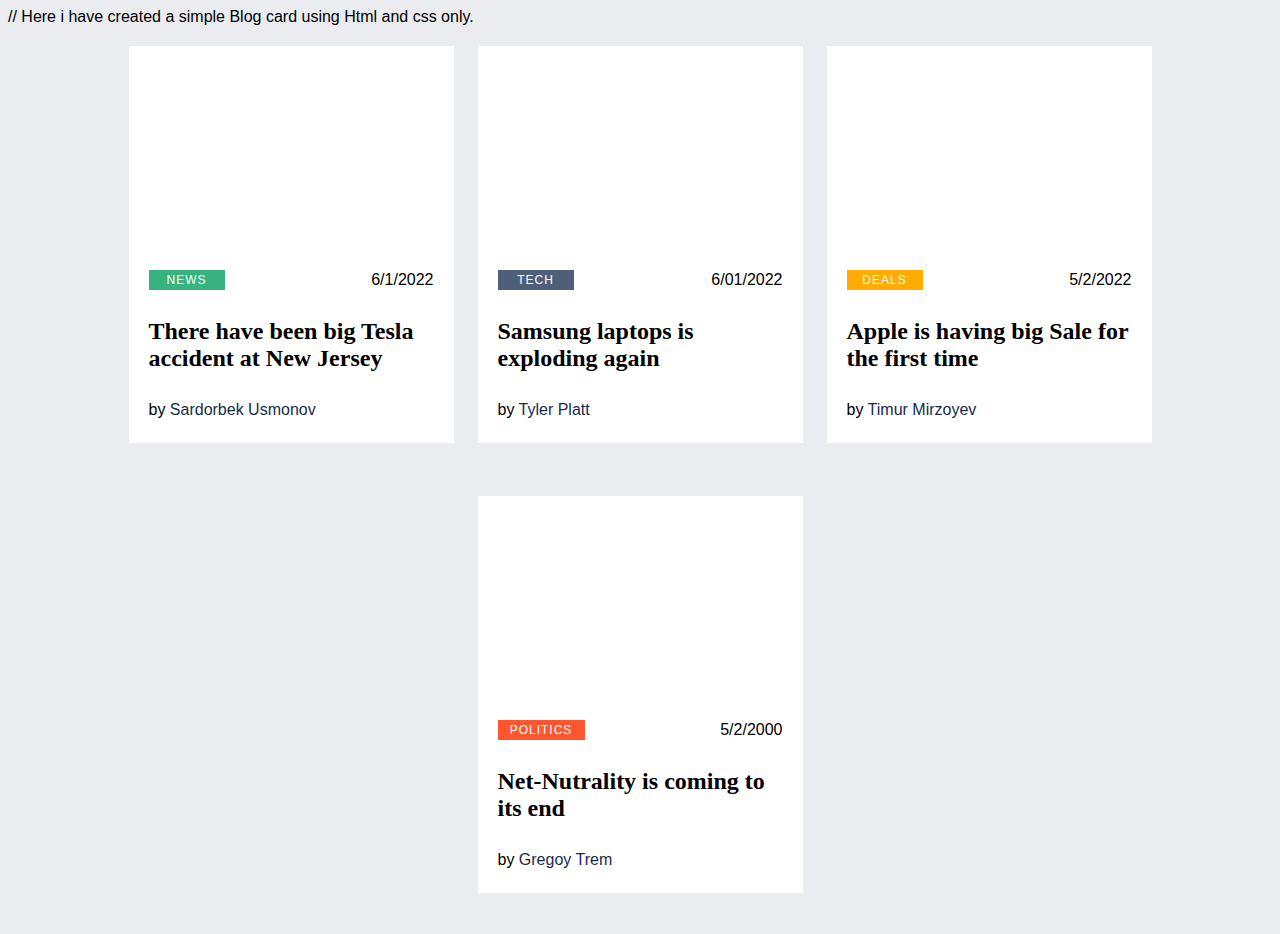
<file: Blog_cards.html>
// Here i have created a  simple Blog card using Html and css only.

<!DOCTYPE html>
<html lang="en">

<head>
    <meta charset="UTF-8">
    <meta http-equiv="X-UA-Compatible" content="IE=edge">
    <meta name="viewport" content="width=device-width, initial-scale=1.0">
    <title>Blog Cards</title>
    <link rel="stylesheet" href="Blog_cards.css">
</head>

<body>
    <div class="card-container">
        <div class="card card-1">
            <div class="card-img"></div>
            <a href="" class="card-link">
                <div class="card-img-hovered"></div>
            </a>
            <div class="card-info">
                <div class="card-about">
                    <a class="card-tag tag-news">NEWS</a>
                    <div class="card-time">6/1/2022</div>
                </div>
                <h1 class="card-title">There have been big Tesla accident at New Jersey</h1>
                <div class="card-creator">by <a href="">Sardorbek Usmonov</a></div>
            </div>
        </div>
        <div class="card card-2">
            <div class="card-img"></div>
            <a href="" class="card-link">
                <div class="card-img-hovered"></div>
            </a>
            <div class="card-info">
                <div class="card-about">
                    <a class="card-tag">Tech</a>
                    <div class="card-time">6/01/2022</div>
                </div>
                <h1 class="card-title">Samsung laptops is exploding again</h1>
                <div class="card-creator">by <a href="">Tyler Platt</a></div>
            </div>
        </div>
        <div class="card card-3">
            <div class="card-img"></div>
            <a href="" class="card-link">
                <div class="card-img-hovered"></div>
            </a>
            <div class="card-info">
                <div class="card-about">
                    <a class="card-tag tag-deals">Deals</a>
                    <div class="card-time">5/2/2022</div>
                </div>
                <h1 class="card-title">Apple is having big Sale for the first time</h1>
                <div class="card-creator">by <a href="">Timur Mirzoyev</a></div>
            </div>
        </div>
        <div class="card card-4">
            <div class="card-img"></div>
            <a href="" class="card-link">
                <div class="card-img-hovered"></div>
            </a>
            <div class="card-info">
                <div class="card-about">
                    <a class="card-tag tag-politics">Politics</a>
                    <div class="card-time">5/2/2000</div>
                </div>
                <h1 class="card-title">Net-Nutrality is coming to its end</h1>
                <div class="card-creator">by <a href="">Gregoy Trem</a></div>
            </div>
        </div>
    </div>

</body>

</html>
</file>
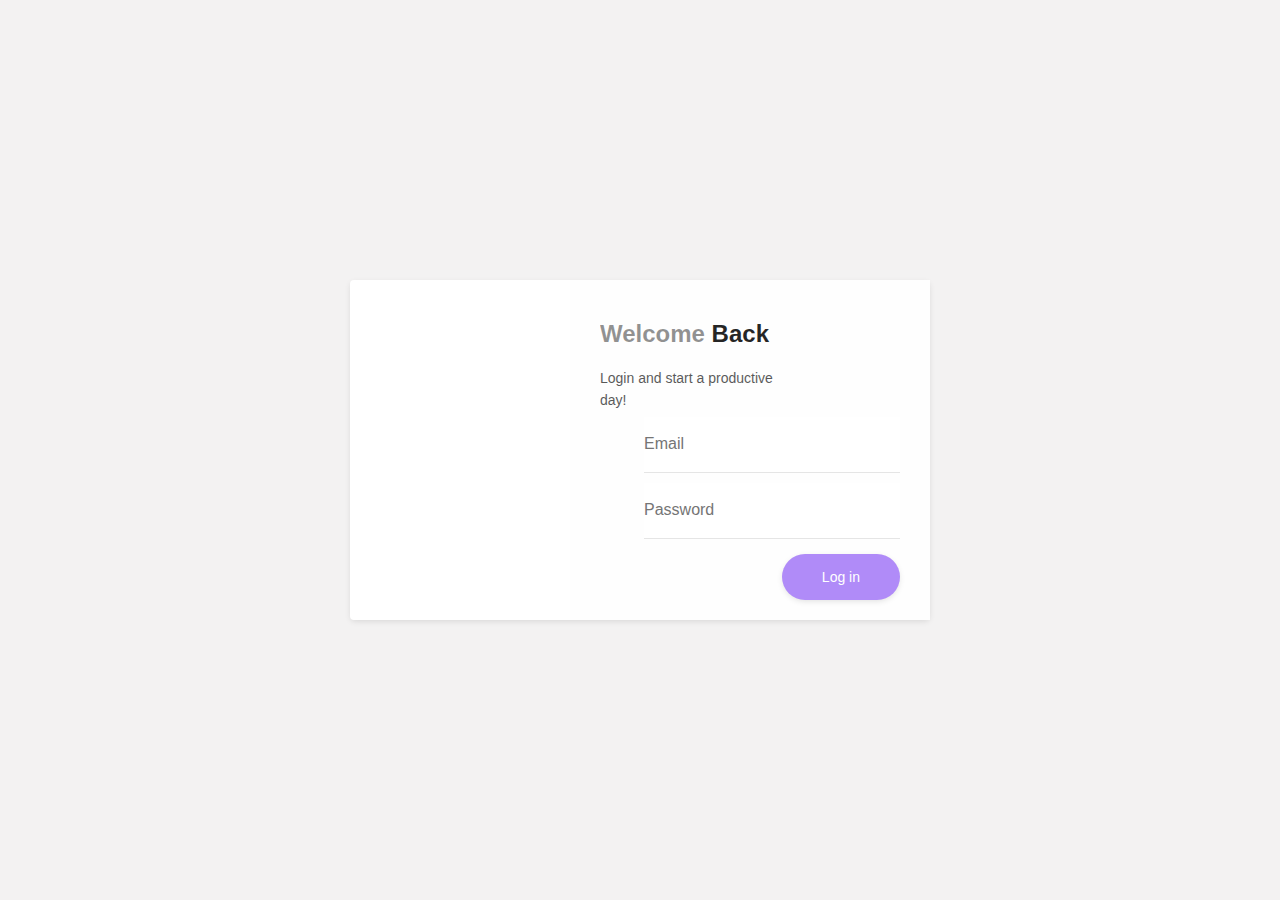
<file: LoginPage.html>
<!DOCTYPE html>
<html lang="en">
<head>
    <meta charset="UTF-8">
    <meta http-equiv="X-UA-Compatible" content="IE=edge">
    <meta name="viewport" content="width=device-width, initial-scale=1.0">
    <title>Login-Page</title>
    <link rel="stylesheet" href="LoginPage.css">
</head>
<body>
    <div class="session">
      <div class="left">
              
      </div>
      
      <form action="" class="log-in" autocomplete="off"> 
        <h4>Welcome <span>Back</span></h4>
        <p>Login and start a productive day!</p>
        <div class="floating-label">
          <input placeholder="Email" type="email" name="email" id="email" autocomplete="off">
          <label for="email">Email:</label>
        </div>
        <div class="floating-label">
          <input placeholder="Password" type="password" name="password" id="password" autocomplete="off">
          <label for="password">Password:</label>
        
          
        </div>
        <button type="submit" onClick="return false;">Log in</button>
      
      </form>
    </div>
  </body>
</html>
</file>
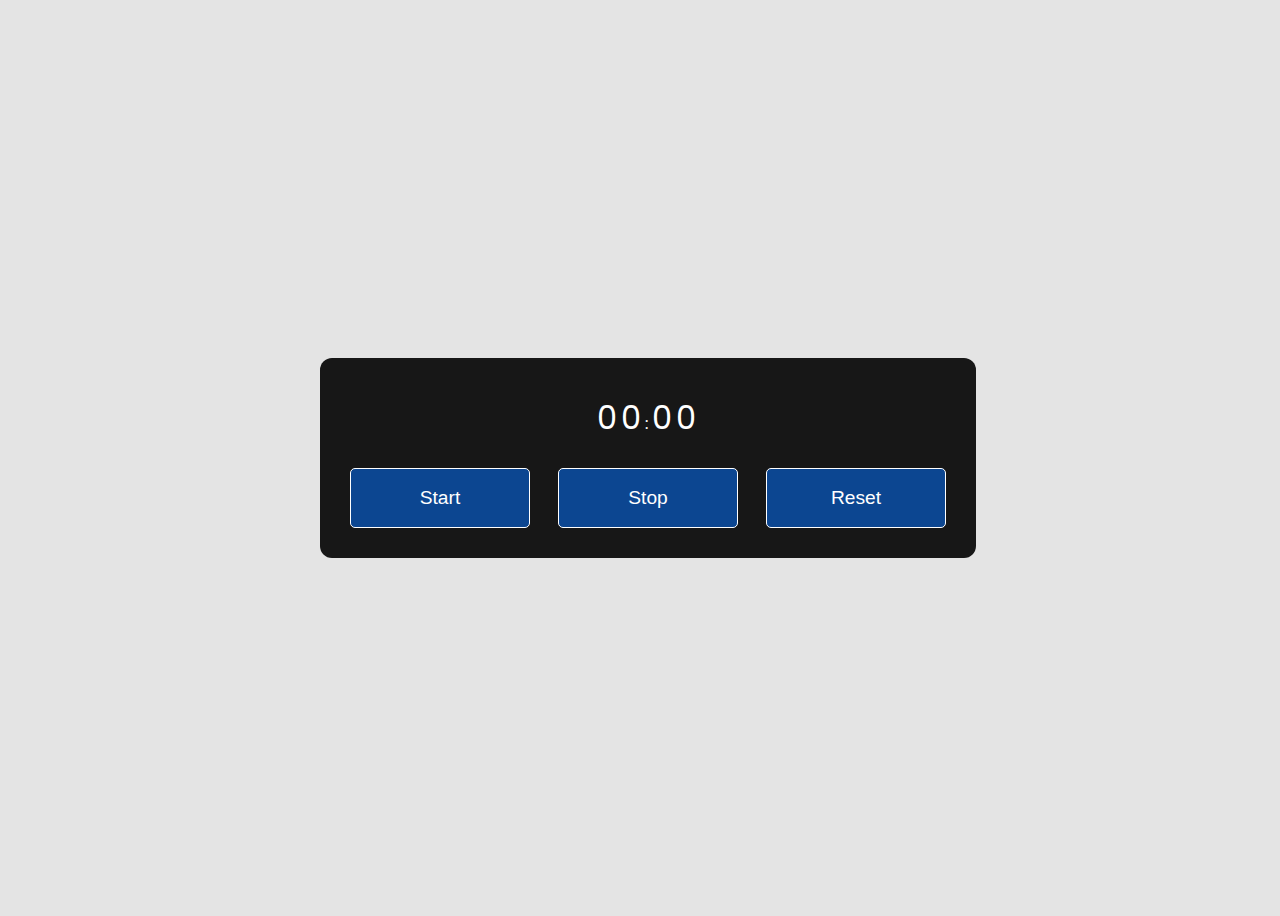
<file: Stopwatch.html>
<!DOCTYPE html>
<html lang="en">

<head>
    <meta charset="UTF-8">
    <meta http-equiv="X-UA-Compatible" content="IE=edge">
    <meta name="viewport" content="width=device-width, initial-scale=1.0">
    <title>My Stopwatch</title>
    <script src="Stopwatch.js" async></script>
    <link rel="stylesheet" href="Stopwatch.css">
</head>

<body>
    <div class="wrapper">
        <p><span id="seconds">00</span>:<span id="tens">00</span></p>
        <button id="button-start">Start</button>
        <button id="button-stop">Stop</button>
        <button id="button-reset">Reset</button>
    </div>


</body>

</html>
</file>
<file: LoginPage.css>
* {
    font-family: -apple-system, BlinkMacSystemFont, "San Francisco", Helvetica,
      Arial, sans-serif;
    font-weight: 300;
    margin: 0;
}
  
  html,
  body {
    height: 100vh;
    width: 100vw;
    margin: 0 0;
    display: flex;
    align-items: flex-start;
    justify-content: flex-start;
    background: #f3f2f2;
}
  
  h4 {
    font-size: 24px;
    font-weight: 600;
    color: #000;
    opacity: 0.85;
}
  
  label {
    font-size: 12.5px;
    color: #000;
    opacity: 0.8;
    font-weight: 400;
}
  
  form {
    padding: 40px 30px;
    background: #fefefe;
    display: flex;
    flex-direction: column;
    align-items: flex-start;
    padding-bottom: 20px;
    width: 300px;
}
  form h4 {
    margin-bottom: 20px;
    color: rgba(0, 0, 0, 0.5);
}
  form h4 span {
    color: black;
    font-weight: 700;
}
  form p {
    line-height: 155%;
    margin-bottom: 5px;
    font-size: 14px;
    color: #000;
    opacity: 0.65;
    font-weight: 400;
    max-width: 200px;
}
  
  
  
  button {
    -webkit-appearance: none;
    width: auto;
    min-width: 100px;
    border-radius: 24px;
    text-align: center;
    padding: 15px 40px;
    margin-top: 5px;
    background-color: #b08bf8;
    color: #fff;
    font-size: 14px;
    margin-left: auto;
    font-weight: 500;
    box-shadow: 0px 2px 6px -1px rgba(0, 0, 0, 0.13);
    border: none;
    transition: all 0.3s ease;
    outline: 0;
}
  button:hover {
    transform: translateY(-3px);
    box-shadow: 0 2px 6px -1px rgba(182, 157, 230, 0.65);
}
  button:hover:active {
    transform: scale(0.99);
}
  
  input {
    font-size: 16px;
    padding: 20px 0px;
    height: 56px;
    border: none;
    border-bottom: solid 1px rgba(0, 0, 0, 0.1);
    background: #fff;
    width: 280px;
    box-sizing: border-box;
    transition: all 0.3s linear;
    color: #000;
    font-weight: 400;
    -webkit-appearance: none;
}
  input:focus {
    border-bottom: solid 1px #b69de6;
    outline: 0;
    box-shadow: 0 2px 6px -8px rgba(182, 157, 230, 0.45);
}
  
  .floating-label {
    position: relative;
    margin-bottom: 10px;
    width: 100%;
}
  .floating-label label {
    position: absolute;
    top: calc(50% - 7px);
    left: 0;
    opacity: 0;
    transition: all 0.3s ease;
    padding-left: 44px;
}
  .floating-label input {
    width: calc(100% - 44px);
    margin-left: auto;
    display: flex;
  }
  .floating-label .icon {
    position: absolute;
    top: 0;
    left: 0;
    height: 56px;
    width: 44px;
    display: flex;
}
  .floating-label .icon svg {
    height: 30px;
    width: 30px;
    margin: auto;
    opacity: 0.15;
    transition: all 0.3s ease;
}
  .floating-label .icon svg path {
    transition: all 0.3s ease;
}
  .floating-label input:not(:-moz-placeholder-shown) {
    padding: 28px 0px 12px 0px;
}
  .floating-label input:not(:-ms-input-placeholder) {
    padding: 28px 0px 12px 0px;
}
  .floating-label input:not(:placeholder-shown) {
    padding: 28px 0px 12px 0px;
}
  .floating-label input:not(:-moz-placeholder-shown) + label {
    transform: translateY(-10px);
    opacity: 0.7;
}
  .floating-label input:not(:-ms-input-placeholder) + label {
    transform: translateY(-10px);
    opacity: 0.7;
}
  .floating-label input:not(:placeholder-shown) + label {
    transform: translateY(-10px);
    opacity: 0.7;
}
  .floating-label input:valid:not(:-moz-placeholder-shown) + label + .icon svg {
    opacity: 1;
}
  .floating-label input:valid:not(:-ms-input-placeholder) + label + .icon svg {
    opacity: 1;
}
  .floating-label input:valid:not(:placeholder-shown) + label + .icon svg {
    opacity: 1;
}
  .floating-label
    input:valid:not(:-moz-placeholder-shown)
    + label
    + .icon
    svg
    path {
    fill: #b69de6;
}
  .floating-label
    input:valid:not(:-ms-input-placeholder)
    + label
    + .icon
    svg
    path {
    fill: #b69de6;
}
  .floating-label input:valid:not(:placeholder-shown) + label + .icon svg path {
    fill: #b69de6;
}
  .floating-label input:not(:valid):not(:focus) + label + .icon {
    -webkit-animation-name: shake-shake;
    animation-name: shake-shake;
    -webkit-animation-duration: 0.3s;
    animation-duration: 0.3s;
}
  
  @-webkit-keyframes shake-shake {
    0% {
      transform: translateX(-3px);
    }
    20% {
      transform: translateX(3px);
    }
    40% {
      transform: translateX(-3px);
    }
    60% {
      transform: translateX(3px);
    }
    80% {
      transform: translateX(-3px);
    }
    100% {
      transform: translateX(0px);
    }
}
  
  @keyframes shake-shake {
    0% {
      transform: translateX(-3px);
    }
    20% {
      transform: translateX(3px);
    }
    40% {
      transform: translateX(-3px);
    }
    60% {
      transform: translateX(3px);
    }
    80% {
      transform: translateX(-3px);
    }
    100% {
      transform: translateX(0px);
    }
}
  .session {
    display: flex;
    flex-direction: row;
    width: auto;
    height: auto;
    margin: auto auto;
    background: #ffffff;
    border-radius: 4px;
    box-shadow: 0px 2px 6px -1px rgba(0, 0, 0, 0.12);
}
  
  .left {
    width: 220px;
    height: auto;
    min-height: 100%;
    position: relative;
    background-image: url("https://www.alucoildesign.com/assets/app/media/img/bg/bg-1.jpg");
    background-size: cover;
    border-top-left-radius: 4px;
    border-bottom-left-radius: 4px;
}
  .left svg {
    height: 40px;
    width: auto;
    margin: 20px;
}
</file>
<file: Stopwatch.css>
@import url('https://fonts.googleapis.com/css2?family=Poppins&display=swap');
body {
    background: #e4e4e4;
    display: flex; justify-content: center; align-items: center;
    width: 100vw;
    height: 100vh;
    overflow: hidden;
    font-family: 'Poppins';
  }
  
  .wrapper {
    color: #fff;
    text-align: center;
    background-color: #171717;
    padding: 20px;
    border-radius: 12px ;
    letter-spacing: 4px;
  }
    
  #seconds, #tens {
    font-size: 2em;
  }
  
  button {
       border-radius: 5px;
    background: #0c4691;
    color: #fff;
    border: solid 1px #fff;
    text-decoration: none;
    cursor: pointer;
    font-size: 1.2em;
    padding: 18px 10px;
    width: 180px;
    margin: 10px;
    outline: none;
    transition: all 0.2s ease-in-out;
  }
  button:hover {
        background-color: transparent;
        color: #fff;
  }
</file>
<file: Blog_cards.css>
// Here the CSS part of the Blog card

/* RESET */
* {
    margin: 0;
    padding: 0;
    box-sizing: border-box;
}
  
  body {
    background: #ebecf0;
    font-family: "Open Sans", sans-serif;
    min-height: 100vh;
}
  body a {
    text-decoration: none;
    color: #172b4d;
}
  body h1 {
    font-family: "Song Myung", serif;
}
  
  /* DEFAULT STYLE */
  :root {
    font-size: 16px;
    --card-img-height: 200px;
}
  
  .card-container {
    width: 100%;
    height: 100vh;
    display: flex;
    flex-flow: row wrap;
    justify-content: center;
    align-items: center;
    transition: all 200ms ease-in-out;
}
  
  .card {
    align-self: flex-start;
    position: relative;
    width: 325px;
    min-width: 275px;
    margin: 1.25rem 0.75rem;
    background: white;
    transition: all 300ms ease-in-out;
}
  .card .card-img {
    visibility: hidden;
    width: 100%;
    height: var(--card-img-height);
    background-repeat: no-repeat;
    background-position: center center;
    background-size: cover;
}
  .card .card-img-hovered {
    --card-img-hovered-overlay: linear-gradient(
      to bottom,
      rgba(0, 0, 0, 0),
      rgba(0, 0, 0, 0)
    );
    transition: all 350ms ease-in-out;
    background-repeat: no-repeat;
    background-position: center center;
    background-size: cover;
    width: 100%;
    position: absolute;
    height: var(--card-img-height);
    top: 0;
}
  .card .card-info {
    position: relative;
    padding: 0.75rem 1.25rem;
    transition: all 200ms ease-in-out;
}
  .card .card-info .card-about {
    display: flex;
    justify-content: space-between;
    align-items: center;
    padding: 0.75rem 0;
    transition: all 200ms ease-in-out;
}
  .card .card-info .card-about .card-tag {
    width: 60px;
    max-width: 100px;
    padding: 0.2rem 0.5rem;
    font-size: 12px;
    text-align: center;
    text-transform: uppercase;
    letter-spacing: 1px;
    background: #505f79;
    color: #fff;
}
  .card .card-info .card-about .card-tag.tag-news {
    background: #36b37e;
}
  .card .card-info .card-about .card-tag.tag-deals {
    background: #ffab00;
}
  .card .card-info .card-about .card-tag.tag-politics {
    width: 71px;
    background: #ff5630;
}
  .card .card-info .card-title {
    z-index: 10;
    font-size: 1.5rem;
    padding-bottom: 0.75rem;
    transition: all 350ms ease-in-out;
}
  .card .card-info .card-creator {
    padding-bottom: 0.75rem;
    transition: all 250ms ease-in-out;
}
  .card:hover {
    cursor: pointer;
    box-shadow: 0px 15px 35px rgba(227, 252, 239, 0.1), 0px 5px 15px rgba(0, 0, 0, 0.07);
    transform: scale(1.025);
}
  .card:hover .card-img-hovered {
    --card-img-hovered-overlay: linear-gradient(
      to bottom,
      rgba(0, 0, 0, 0),
      rgba(0, 0, 0, 0.65)
    );
    height: 100%;
}
  .card:hover .card-about,
  .card:hover .card-creator {
    opacity: 0;
}
  .card:hover .card-info {
    background-color: transparent;
}
  .card:hover .card-title {
    color: #ebecf0;
    transform: translate(0, 40px);
}
  
  .card-1 .card-img,
  .card-1 .card-img-hovered {
    background-image: var(--card-img-hovered-overlay), url(https://source.unsplash.com/Qm_n6aoYzDs);
}
  
  .card-2 .card-img,
  .card-2 .card-img-hovered {
    background-image: var(--card-img-hovered-overlay), url(https://source.unsplash.com/C-v1p2DTakA);
}
  
  .card-3 .card-img,
  .card-3 .card-img-hovered {
    background-image: var(--card-img-hovered-overlay), url(https://source.unsplash.com/V0L1LH7qWOQ);
}
  
  .card-4 .card-img,
  .card-4 .card-img-hovered {
    background-image: var(--card-img-hovered-overlay), url(https://source.unsplash.com/zAi2Is48-MA);
}
</file>
